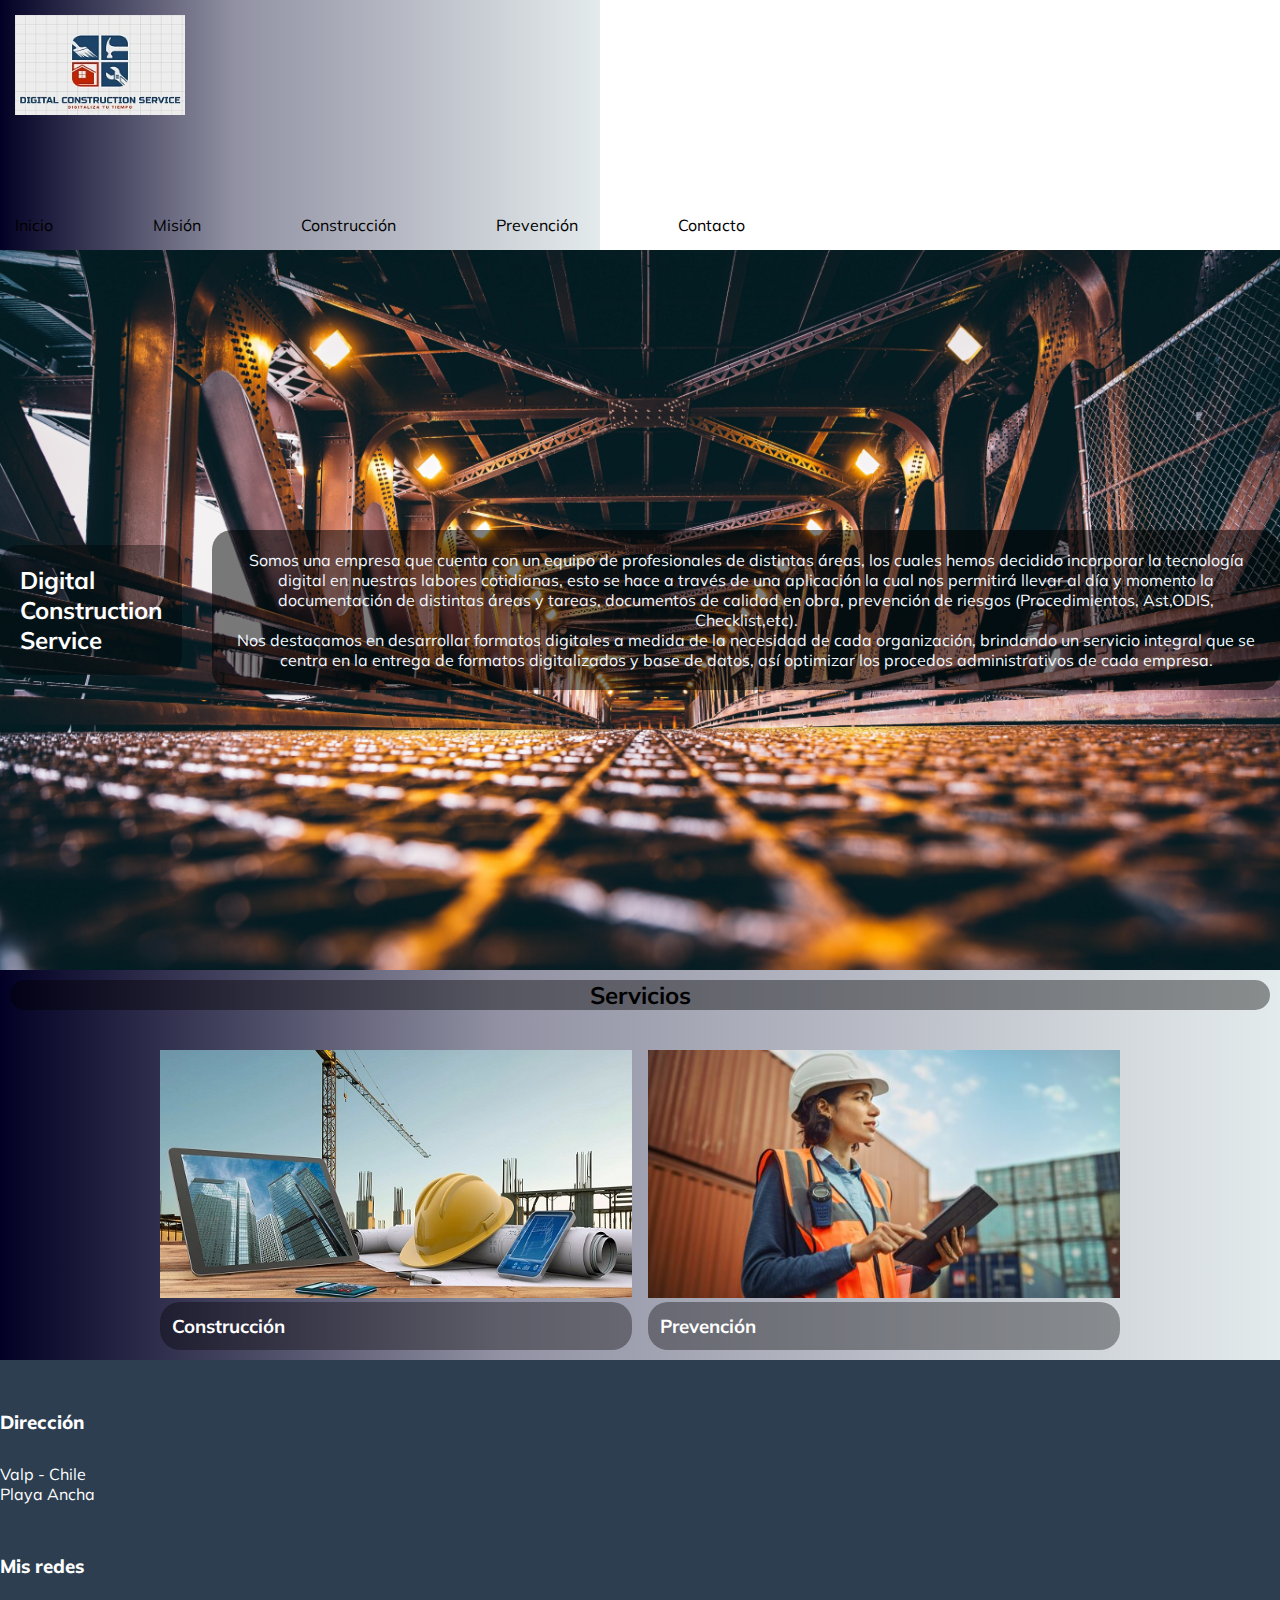
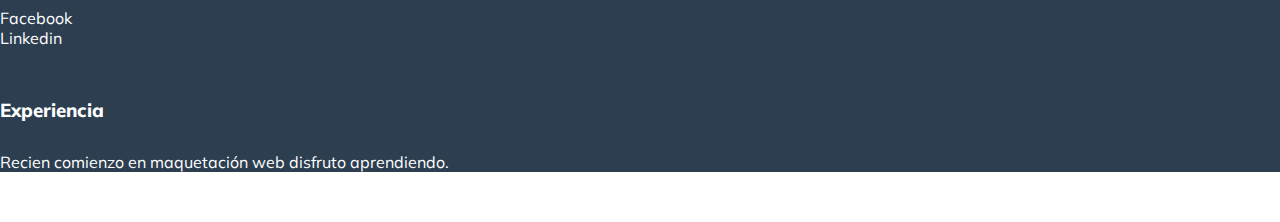
<file: index.html>
<!DOCTYPE html>
<html lang="en">

<head>
    <meta charset="UTF-8">
    <meta http-equiv="X-UA-Compatible" content="IE=edge">
    <meta name="viewport" content="width=device-width, initial-scale=1.0">
    <title>DigitalConstructionService</title>
    <link href="https://cdn.jsdelivr.net/npm/bootstrap@5.3.0-alpha1/dist/css/bootstrap.min.css" rel="stylesheet" integrity="sha384-GLhlTQ8iRABdZLl6O3oVMWSktQOp6b7In1Zl3/Jr59b6EGGoI1aFkw7cmDA6j6gD" crossorigin="anonymous">   
    <link rel="stylesheet" href="./Style/style.css">

</head>

<body>
    
        <header class="encabezado">
            <img class="logo" src="./Img/digital_contruction_service.jpg">
            <nav>
                <ul class="menu bounce-in-left">
                    <li class="menu__item"><a href="./index.html">Inicio</a></li>
                    <li class="menu__item"><a href="./Pages/Misión.html">Misión</a></li>
                    <li class="menu__item"><a href="./Pages/Construcción Calidad.html">Construcción</a></li>
                    <li class="menu__item"><a href="./Pages/Prevención de Riesgos.html">Prevención</a></li>
                    <li class="menu__item"><a href="./Pages/Contacto.html">Contacto</a></li>
 
                </ul>

            </nav>
    
    </header>
    <main>
        
            <section class="seccionPrincipal">
                <h2> Digital Construction Service</h2>

        
            <p class="parrafoindex">
                Somos una empresa que cuenta con un equipo de profesionales de distintas áreas, los cuales hemos
                decidido
                incorporar la tecnología digital en nuestras labores cotidianas, esto se hace a través de una aplicación
                la
                cual nos permitirá llevar al día y momento la documentación de distintas áreas y tareas, documentos de
                calidad en obra, prevención de riesgos (Procedimientos, Ast,ODIS, Checklist,etc).
                <br>
                Nos destacamos en desarrollar formatos digitales a medida de la necesidad de cada organización,
                brindando un servicio integral que se centra en la entrega de formatos digitalizados y base de datos,
                así optimizar los procedos administrativos de cada empresa.
            </p>
       

        
            </section>
           
            <section class="servicio">
            <h2>Servicios</h2>

            <div class="tarjetas">
                <div class="tarjeta">
                    <img class="tarjeta__imagen" src="./Img/tablet_construccion600x315.jpg">
                    <h3 class="tarjeta__titulo"><a href="./Pages/Construcción Calidad.html">Construcción</a></h3>
                </div>



                <div class="tarjeta">
                    <img class="tarjeta__imagen" src="./Img/ing-prevencion-de-riesgos-admision-mujer600x315.jpg">
                    <h3 class="tarjeta__titulo"><a href="./Pages/Prevención de Riesgos.html">Prevención</a></h3>
                </div>
           

            </section>
        </div>

    </main>

    <footer class="text-center footer-style">
        <div class="container">
            <div class="row">
                <div class="col-md-4 footer-col">
                    <h3>Dirección</h3>
                    <p>
                        Valp - Chile <br />
                        Playa Ancha 
                    </p>
                </div>
                <div class="col-md-4 footer-col">
                    <h3>Mis redes</h3>
                    <ul class="list-inline">
                        <li>
                            <a  target="_blank" href="https://www.facebook.com/jrrtolkien33/" class="btn-social btn-outline"><i class="fa fa-fw fa-facebook"></i>Facebook</a>
                        </li>
                        <li>
                            <a  target="_blank" href="https://www.linkedin.com/in/germ%C3%A1n-astudillo-araya-3a3161a5/" class="btn-social btn-outline"><i class="fa fa-fw fa-linkedin"></i>Linkedin</a>
                        </li>
                        </ul>
                </div>
                <div class="col-md-4 footer-col">
                    <h3>Experiencia</h3>
                    <p>Recien comienzo en maquetación web disfruto aprendiendo.</p>
                </div>
            </div>
        </div>
    </footer>
   
    <script src="https://cdn.jsdelivr.net/npm/bootstrap@5.3.0-alpha1/dist/js/bootstrap.bundle.min.js" 
    integrity="sha384-w76AqPfDkMBDXo30jS1Sgez6pr3x5MlQ1ZAGC+nuZB+EYdgRZgiwxhTBTkF7CXvN" crossorigin="anonymous"></script>
</body>

</html>
</file>
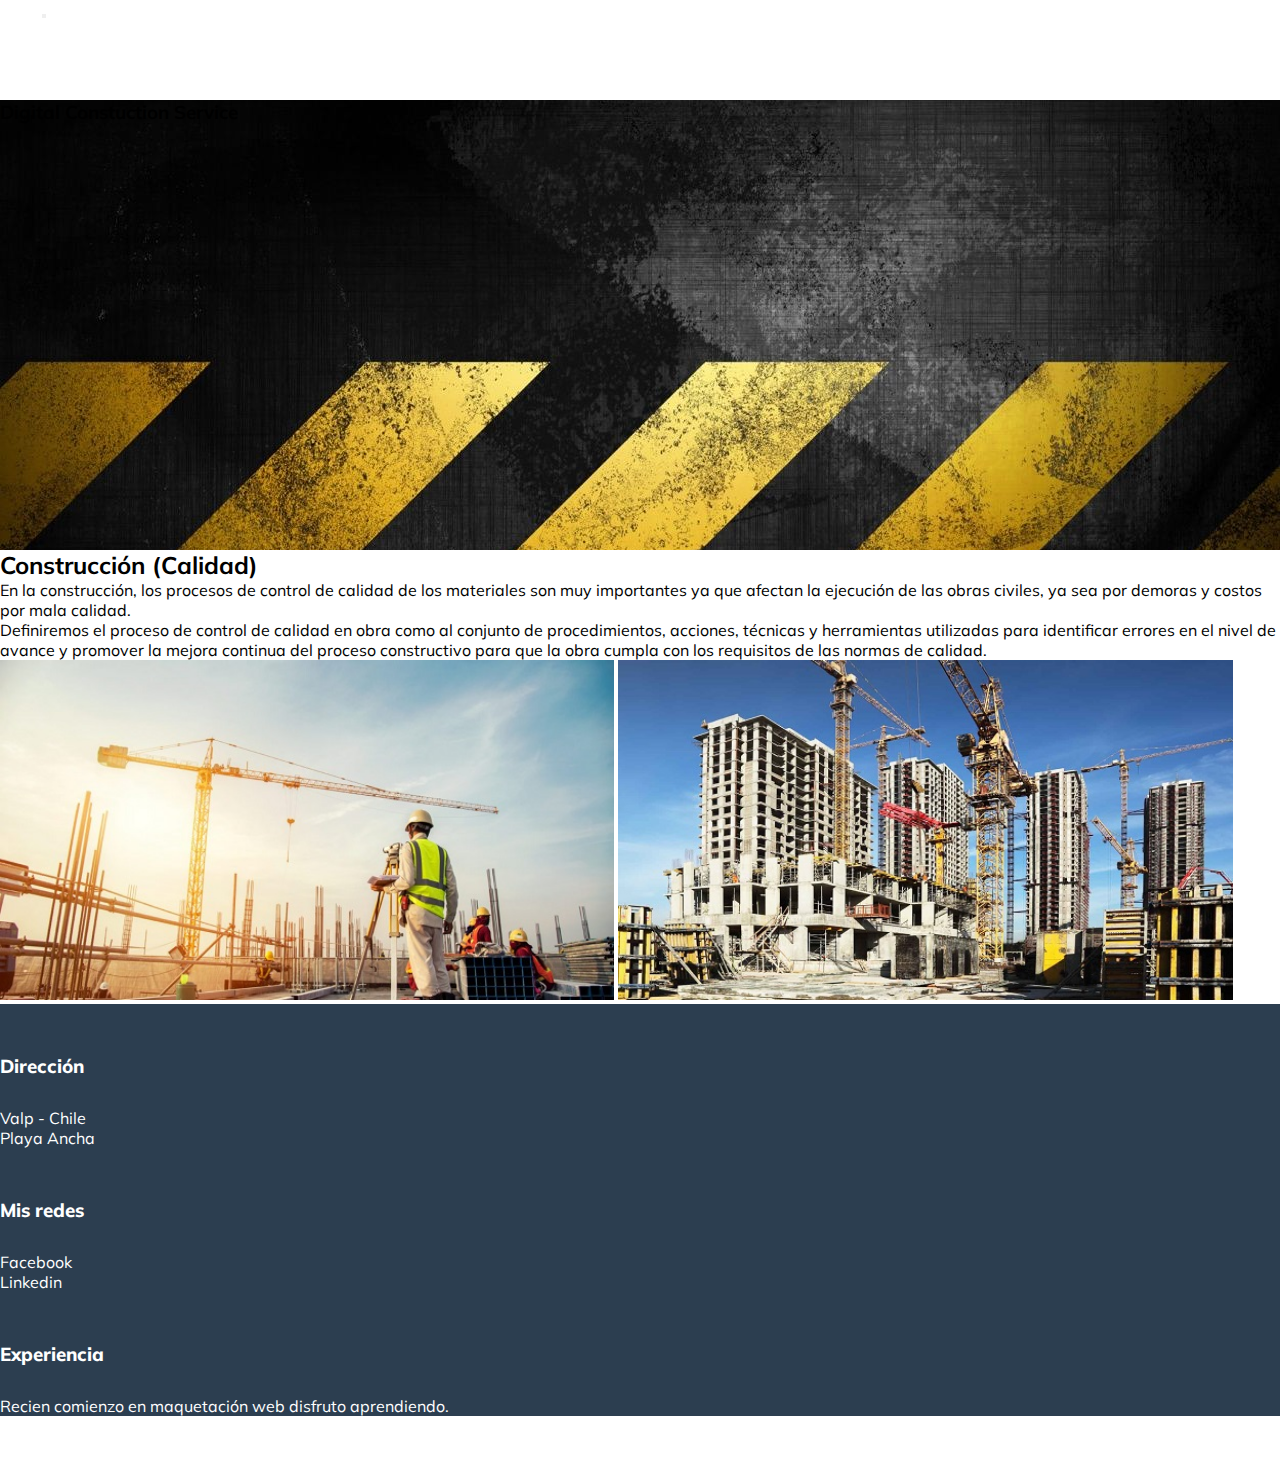
<file: Pages/Construcción Calidad.html>
<!DOCTYPE html>
<html lang="en">
<head>
    <meta charset="UTF-8">
    <meta http-equiv="X-UA-Compatible" content="IE=edge">
    <meta name="viewport" content="width=device-width, initial-scale=1.0">
    <title>Construcción</title>
    <link href="https://cdn.jsdelivr.net/npm/bootstrap@5.3.0-alpha1/dist/css/bootstrap.min.css" rel="stylesheet" integrity="sha384-GLhlTQ8iRABdZLl6O3oVMWSktQOp6b7In1Zl3/Jr59b6EGGoI1aFkw7cmDA6j6gD" crossorigin="anonymous">

    <link rel="stylesheet" href="../Style/style.css">
</head>

<body>
    <nav class="navbar navbar-expand-lg bg-body-tertiary">
        <div class="container-fluid">
          <a class="navbar-brand" href="../index.html">Inicio</a>
          <button class="navbar-toggler" type="button" data-bs-toggle="collapse" data-bs-target="#navbarNav" aria-controls="navbarNav" aria-expanded="false" aria-label="Toggle navigation">
            <span class="navbar-toggler-icon"></span>
          </button>
          <div class="collapse navbar-collapse" id="navbarNav">
            <ul class="navbar-nav">
              <li class="nav-item">
                <a class="nav-link active" aria-current="page" href="./Misión.html">Misión</a>
              </li>
              <li class="nav-item">
                <a class="nav-link active" aria-current="page" href="./Construcción Calidad.html">Construcción</a>
              </li>
              <li class="nav-item">
                <a class="nav-link" aria-current="page" href="./Prevención de Riesgos.html">Prevención</a>
              </li>
              <li class="nav-item">
                <a class="nav-link" aria-current="page" href="./Contacto.html">Contacto</a>
              </li>
              
            </ul>
          </div>
        </div>
      </nav>
      
      <div class="fondo_contacto d-flex justify-content-center align-items-center">
        <h3 class="text-white">Digital Constuction Service</h3>
    
      </div>
      
      <div class="container contacto">
        <h2 class="text-start">
          Construcción (Calidad)
        </h1>
             <p class="text-start">
        </h1>
                 <p class="text-start">
                    En la construcción, los procesos de control de calidad de los materiales son muy importantes ya que afectan la ejecución de las obras civiles, ya sea por demoras y costos por mala calidad.
                                        <br>
                    Definiremos el proceso de control de calidad en obra como al conjunto de procedimientos, acciones, técnicas y herramientas utilizadas para identificar errores en el nivel de avance y promover la mejora continua del proceso constructivo para que la obra cumpla con los requisitos de las normas de calidad.                </p>
                 </p>

        
        <div>
                <img class="two-columns" src="../Img/topografo_600x315.jpg" width="480" height="340" />
                <img class="two-columns" src="../Img/torres600x315.jpg" width="480" height="340" />
        </div>


        <footer class="text-center footer-style">
            <div class="container">
                <div class="row">
                    <div class="col-md-4 footer-col">
                        <h3>Dirección</h3>
                        <p>
                            Valp - Chile <br />
                            Playa Ancha 
                        </p>
                    </div>
                    <div class="col-md-4 footer-col">
                        <h3>Mis redes</h3>
                        <ul class="list-inline">
                            <li>
                                <a  target="_blank" href="https://www.facebook.com/jrrtolkien33/" class="btn-social btn-outline"><i class="fa fa-fw fa-facebook"></i>Facebook</a>
                            </li>
                            <li>
                                <a  target="_blank" href="https://www.linkedin.com/in/germ%C3%A1n-astudillo-araya-3a3161a5/" class="btn-social btn-outline"><i class="fa fa-fw fa-linkedin"></i>Linkedin</a>
                            </li>
                            </ul>
                    </div>
                    <div class="col-md-4 footer-col">
                        <h3>Experiencia</h3>
                        <p>Recien comienzo en maquetación web disfruto aprendiendo.</p>
                    </div>
                </div>
            </div>
        </footer>
    <script src="https://cdn.jsdelivr.net/npm/bootstrap@5.3.0-alpha1/dist/js/bootstrap.bundle.min.js" integrity="sha384-w76AqPfDkMBDXo30jS1Sgez6pr3x5MlQ1ZAGC+nuZB+EYdgRZgiwxhTBTkF7CXvN" crossorigin="anonymous"></script>

</body>
</html>
</file>
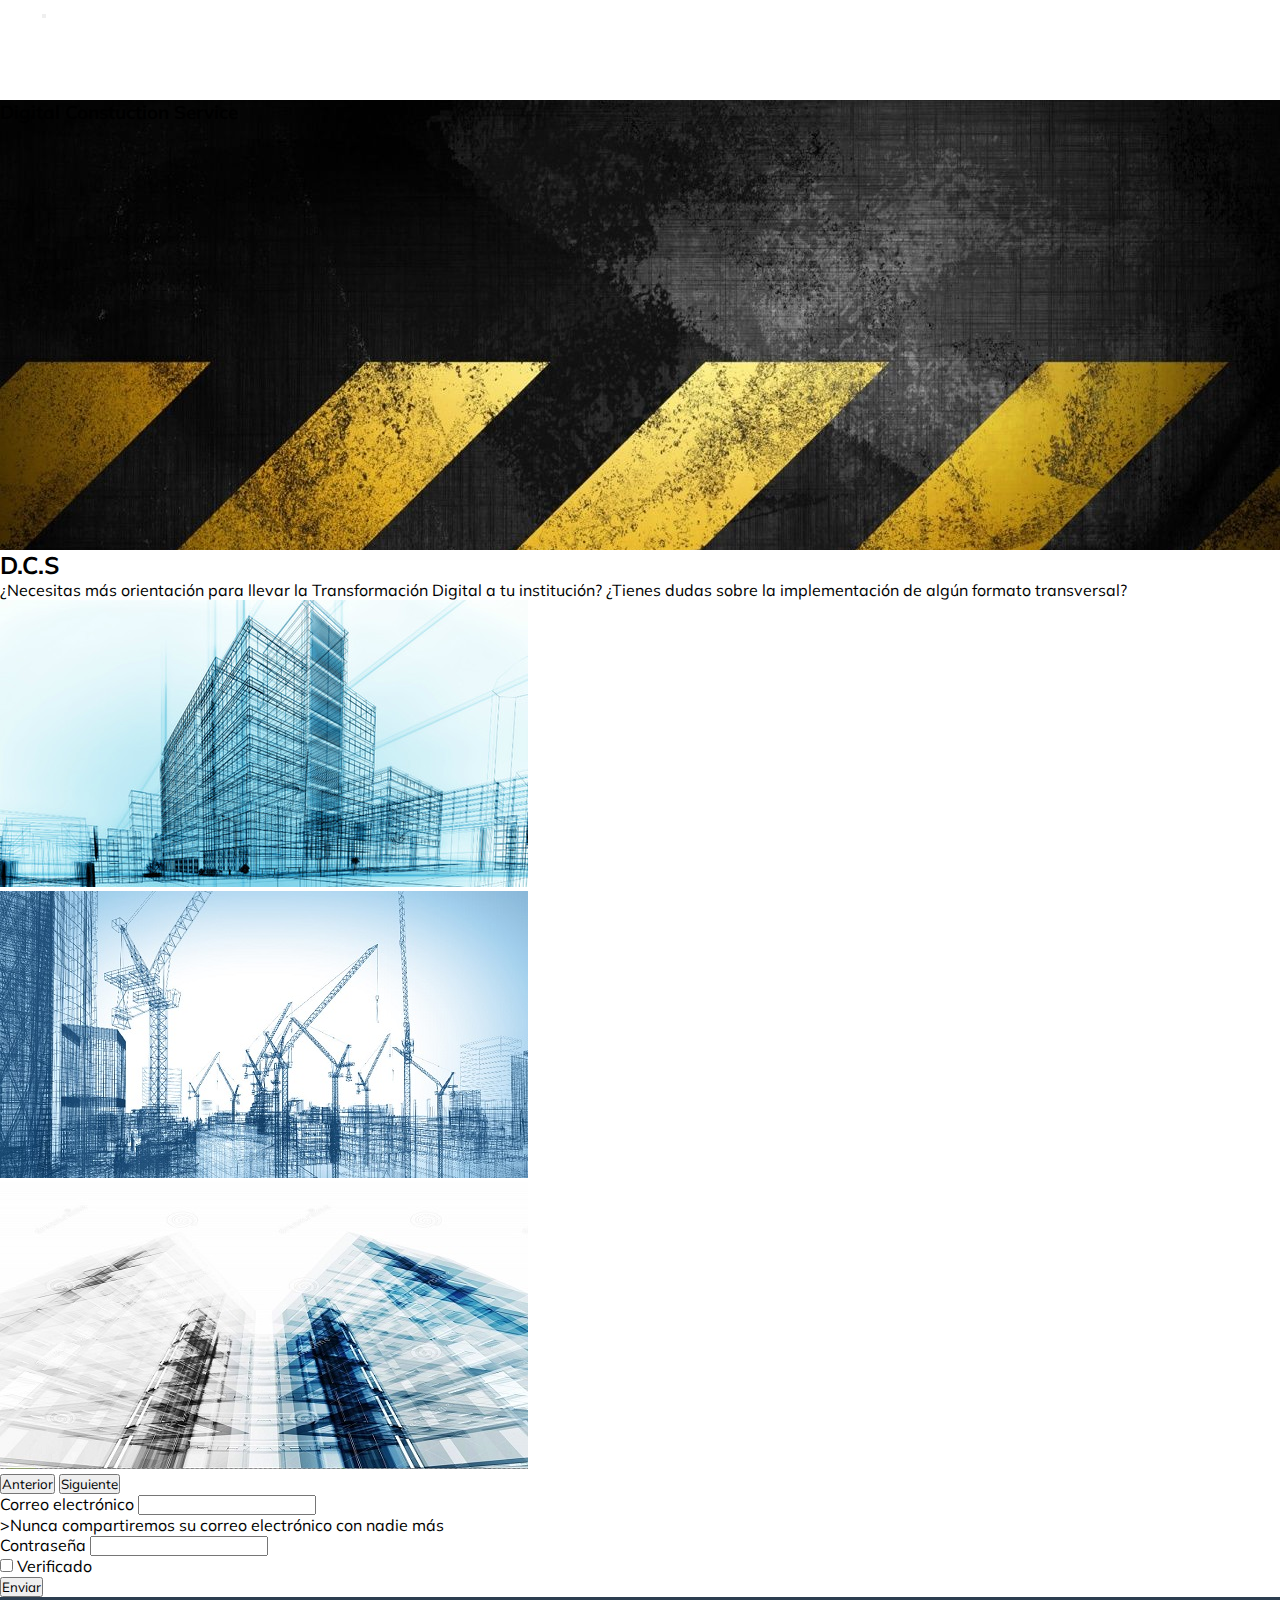
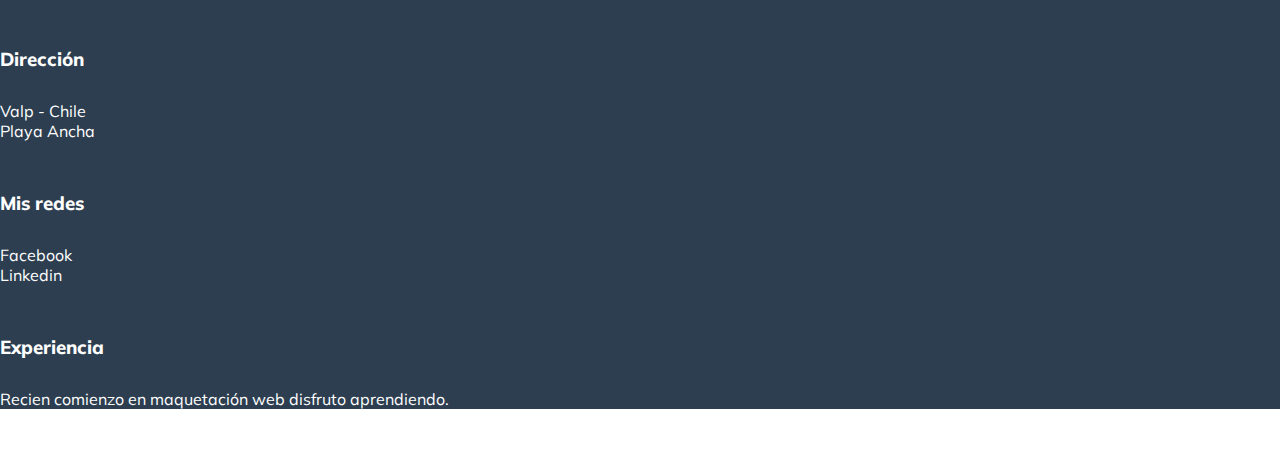
<file: Pages/Contacto.html>
<!DOCTYPE html>
<html lang="en">
<head>
    <meta charset="UTF-8">
    <meta http-equiv="X-UA-Compatible" content="IE=edge">
    <meta name="viewport" content="width=device-width, initial-scale=1.0">
    <title>Contacto</title>
    <link href="https://cdn.jsdelivr.net/npm/bootstrap@5.3.0-alpha1/dist/css/bootstrap.min.css" rel="stylesheet" integrity="sha384-GLhlTQ8iRABdZLl6O3oVMWSktQOp6b7In1Zl3/Jr59b6EGGoI1aFkw7cmDA6j6gD" crossorigin="anonymous">

    <link rel="stylesheet" href="../Style/style.css">
</head>

<body>
  <nav class="navbar navbar-expand-lg bg-body-tertiary">
    <div class="container-fluid">
      <a class="navbar-brand" href="../index.html">Inicio</a>
      <button class="navbar-toggler" type="button" data-bs-toggle="collapse" data-bs-target="#navbarNav" aria-controls="navbarNav" aria-expanded="false" aria-label="Toggle navigation">
        <span class="navbar-toggler-icon"></span>
      </button>
      <div class="collapse navbar-collapse" id="navbarNav">
        <ul class="navbar-nav">
          <li class="nav-item">
            <a class="nav-link active" aria-current="page" href="./Misión.html">Misión</a>
          </li>
          <li class="nav-item">
            <a class="nav-link active" aria-current="page" href="./Construcción Calidad.html">Construcción</a>
          </li>
          <li class="nav-item">
            <a class="nav-link" aria-current="page" href="./Prevención de Riesgos.html">Prevención</a>
          </li>
          <li class="nav-item">
            <a class="nav-link" aria-current="page" href="./Contacto.html">Contacto</a>
          </li>
          
        </ul>
      </div>
    </div>
  </nav>

  <div class="fondo_contacto d-flex justify-content-center align-items-center">
    <h3 class="text-white">Digital Constuction Service</h3>

  </div>
  
  <div class="container contacto">
    <h2 class="text-start">
      D.C.S
    </h1>
    <p class="text-start">
      
      ¿Necesitas más orientación para llevar la Transformación Digital a tu institución? ¿Tienes dudas sobre la implementación de algún formato transversal?
    </p>

  </div>

    <div class="container id">
        <div id="carouselExampleControls" class="carousel slide" data-bs-ride="carousel">
            <div class="carousel-inner">
              <div class="carousel-item active">
                <img src="../Img/planning.jpg" class="d-block w-50" alt="...">
              </div>
              <div class="carousel-item">
                <img src="../Img/economia-circular-en-la-construcción.jpg" class="d-block w-50" alt="...">
              </div>
              <div class="carousel-item">
                <img src="../Img/fondo-de-la-arquitectura-construcción-representación-d-116688695.jpg" class="d-block w-50" alt="...">
              </div>
            </div>
            <button class="carousel-control-prev" type="button" data-bs-target="#carouselExampleControls" data-bs-slide="prev">
              <span class="carousel-control-prev-icon" aria-hidden="true"></span>
              <span class="visually-hidden">Anterior</span>
            </button>
            <button class="carousel-control-next" type="button" data-bs-target="#carouselExampleControls" data-bs-slide="next">
              <span class="carousel-control-next-icon" aria-hidden="true"></span>
              <span class="visually-hidden">Siguiente</span>
            </button>
          </div>

    </div>


    <div class="container">
        <form>
            <div class="mb-3">
              <label for="exampleInputEmail1" class="form-label">Correo electrónico</label>
              <input type="email" class="form-control" id="exampleInputEmail1" aria-describedby="emailHelp">
              <div id="emailHelp" class="form-text">>Nunca compartiremos su correo electrónico con nadie más</div>
            </div>
            <div class="mb-3">
              <label for="exampleInputPassword1" class="form-label">Contraseña</label>
              <input type="password" class="form-control" id="exampleInputPassword1">
            </div>
            <div class="mb-3 form-check">
              <input type="checkbox" class="form-check-input" id="exampleCheck1">
              <label class="form-check-label" for="exampleCheck1">Verificado</label>
            </div>
            <button type="submit" class="btn btn-primary">Enviar</button>
          </form>


    </div>



    <footer class="text-center footer-style">
      <div class="container">
          <div class="row">
              <div class="col-md-4 footer-col">
                  <h3>Dirección</h3>
                  <p>
                      Valp - Chile <br />
                      Playa Ancha 
                  </p>
              </div>
              <div class="col-md-4 footer-col">
                  <h3>Mis redes</h3>
                  <ul class="list-inline">
                      <li>
                          <a  target="_blank" href="https://www.facebook.com/jrrtolkien33/" class="btn-social btn-outline"><i class="fa fa-fw fa-facebook"></i>Facebook</a>
                      </li>
                      <li>
                          <a  target="_blank" href="https://www.linkedin.com/in/germ%C3%A1n-astudillo-araya-3a3161a5/" class="btn-social btn-outline"><i class="fa fa-fw fa-linkedin"></i>Linkedin</a>
                      </li>
                      </ul>
              </div>
              <div class="col-md-4 footer-col">
                  <h3>Experiencia</h3>
                  <p>Recien comienzo en maquetación web disfruto aprendiendo.</p>
              </div>
          </div>
      </div>
  </footer>
    <script src="https://cdn.jsdelivr.net/npm/bootstrap@5.3.0-alpha1/dist/js/bootstrap.bundle.min.js" integrity="sha384-w76AqPfDkMBDXo30jS1Sgez6pr3x5MlQ1ZAGC+nuZB+EYdgRZgiwxhTBTkF7CXvN" crossorigin="anonymous"></script>
 
</body>
</html>
</file>
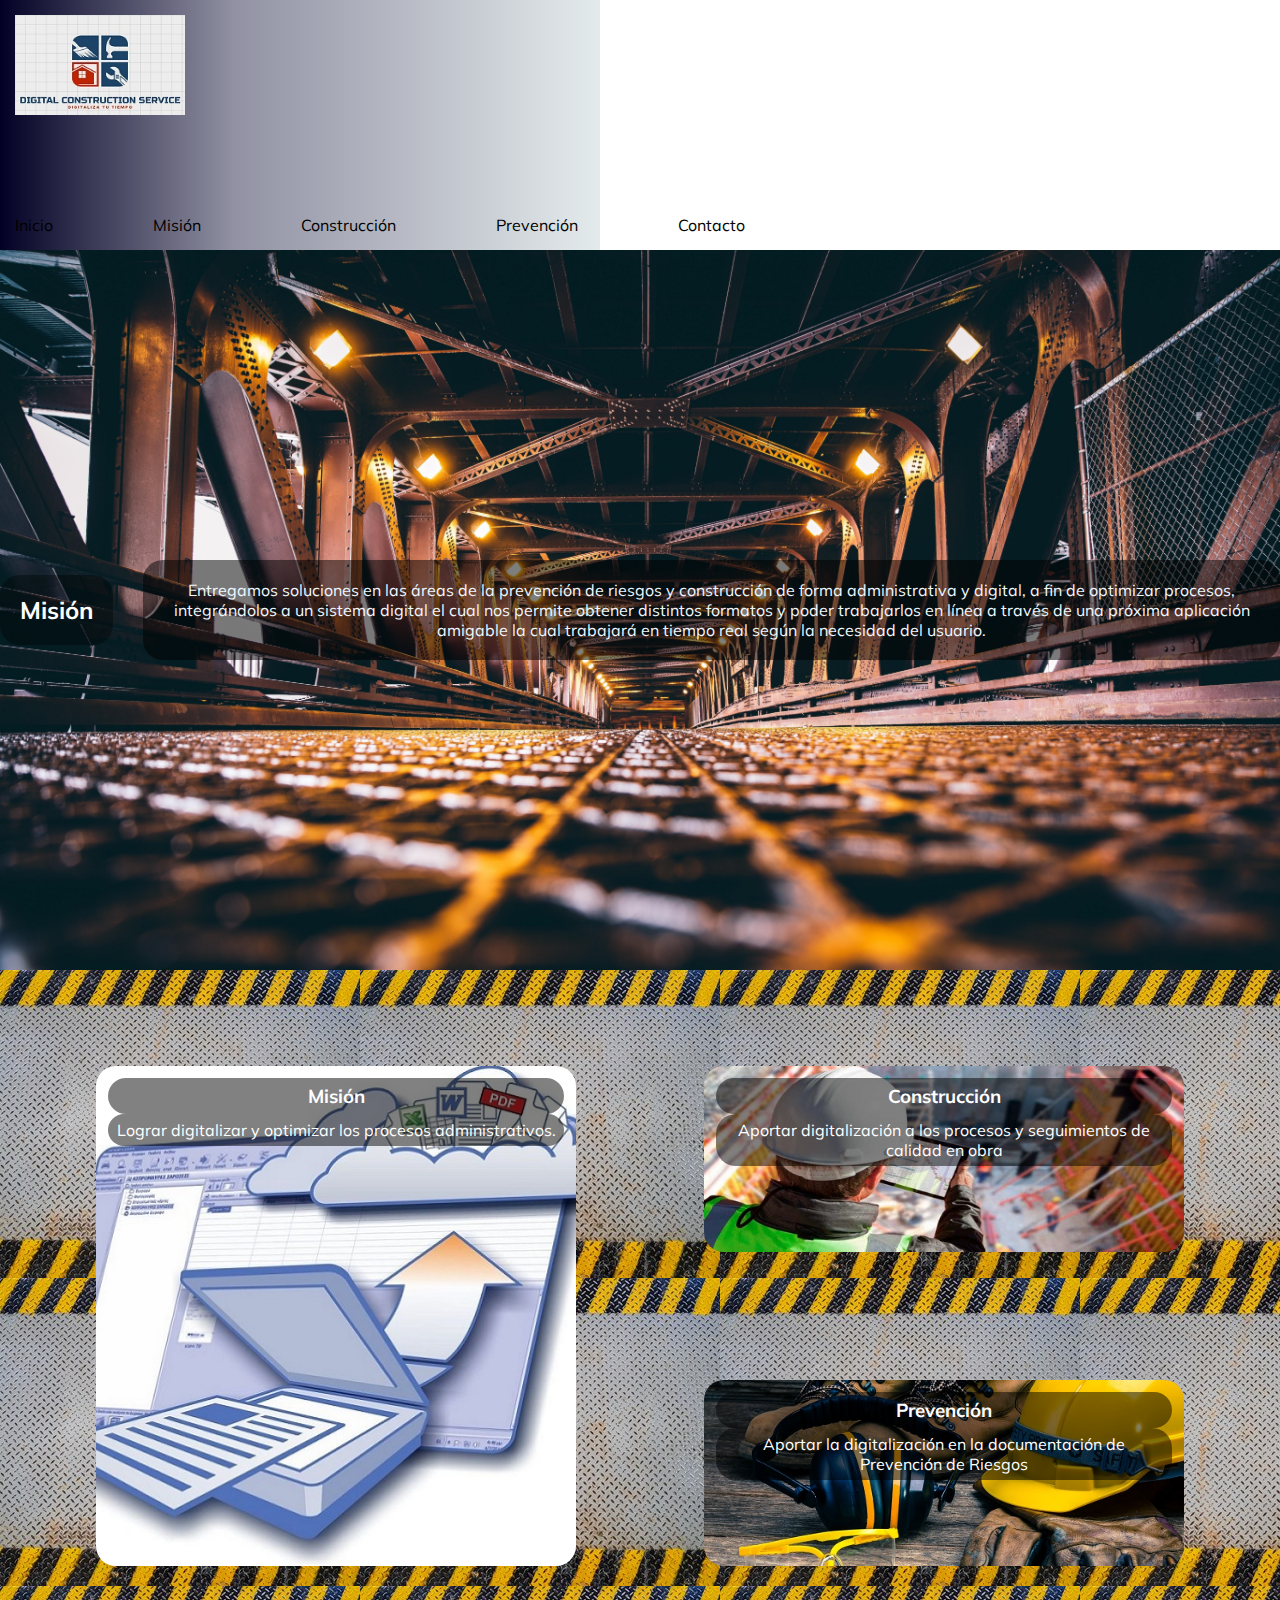
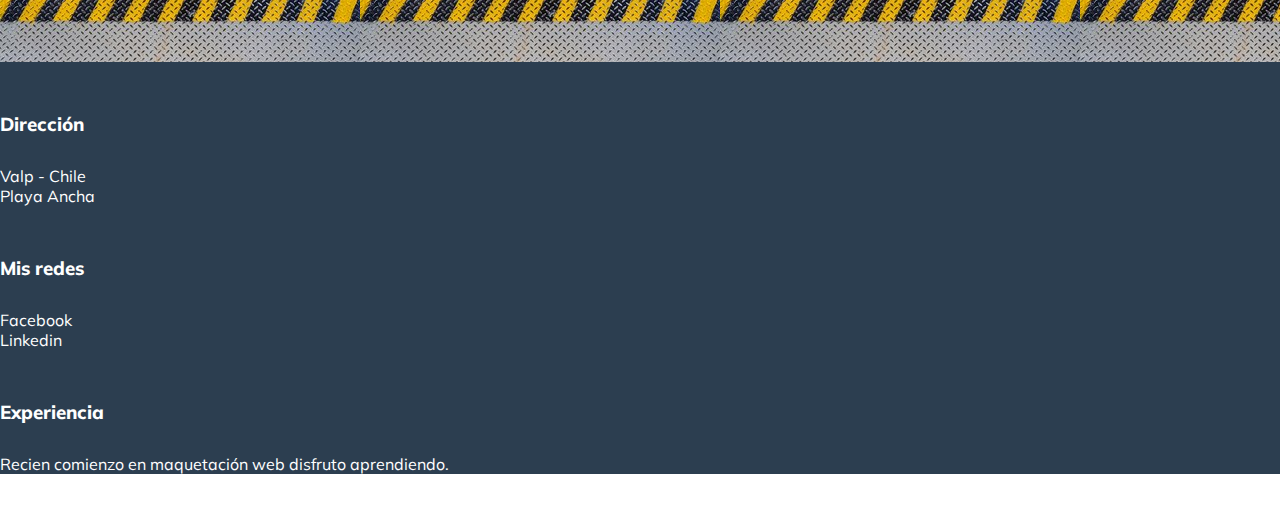
<file: Pages/Misión.html>
<!DOCTYPE html>
<html lang="en">
<head>
    <meta charset="UTF-8">
    <meta http-equiv="X-UA-Compatible" content="IE=edge">
    <meta name="viewport" content="width=device-width, initial-scale=1.0">
    <title>Misión</title>
    <link href="https://cdn.jsdelivr.net/npm/bootstrap@5.3.0-alpha1/dist/css/bootstrap.min.css" rel="stylesheet" integrity="sha384-GLhlTQ8iRABdZLl6O3oVMWSktQOp6b7In1Zl3/Jr59b6EGGoI1aFkw7cmDA6j6gD" crossorigin="anonymous">

    <link rel="stylesheet" href="../Style/style.css">
</head>

<body>
        
            <header class="encabezado">
                <img class="logo" src="../Img/digital_contruction_service.jpg">
                <nav>
                    <ul class="menu bounce-in-left">
                        <li class="menu__item"><a href="../index.html">Inicio</a></li>
                        <li class="menu__item"><a href="./Misión.html">Misión</a></li>
                        <li class="menu__item"><a href="./Construcción Calidad.html">Construcción</a></li>
                        <li class="menu__item"><a href="./Prevención de Riesgos.html">Prevención</a></li>
                        <li class="menu__item"><a href="./Contacto.html">Contacto</a></li>
        
                    </ul>
        
                </nav>
        
            </header>
        
    <main>
       
            <section class="seccionPrincipal">
                <h2> Misión</h2>
            
                <p class="parrafoindex">
                    Entregamos soluciones en las áreas de la prevención de riesgos y construcción de forma administrativa y
                digital, a fin de optimizar procesos, integrándolos a un sistema digital el cual nos permite obtener
                    distintos formatos y poder trabajarlos en línea a través de una próxima aplicación amigable la cual
                    trabajará en tiempo real según la necesidad del usuario.
                </p>
            </section>
        

            <section class="grid">
                <div class="grid__item grid__item1">
                    <h3>Misión</h3>
                    <p class=" texto_mision">Lograr digitalizar y optimizar los procesos administrativos.</p>
    
                </div>
                <div class="grid__item grid__item2">
                    <h3>Construcción</h3>
                    <p class="texto_mision">Aportar digitalización a los procesos y seguimientos de calidad en obra</p>
                </div>
                <div class="grid__item grid__item3">
                    <h3>Prevención</h3>
                    <p class="texto_mision">Aportar la digitalización en la documentación de Prevención de Riesgos</p>
                </div>
            

            </section>
      

    </main>

    <footer class="text-center footer-style">
        <div class="container">
            <div class="row">
                <div class="col-md-4 footer-col">
                    <h3>Dirección</h3>
                    <p>
                        Valp - Chile <br />
                        Playa Ancha 
                    </p>
                </div>
                <div class="col-md-4 footer-col">
                    <h3>Mis redes</h3>
                    <ul class="list-inline">
                        <li>
                            <a  target="_blank" href="https://www.facebook.com/jrrtolkien33/" class="btn-social btn-outline"><i class="fa fa-fw fa-facebook"></i>Facebook</a>
                        </li>
                        <li>
                            <a  target="_blank" href="https://www.linkedin.com/in/germ%C3%A1n-astudillo-araya-3a3161a5/" class="btn-social btn-outline"><i class="fa fa-fw fa-linkedin"></i>Linkedin</a>
                        </li>
                        </ul>
                </div>
                <div class="col-md-4 footer-col">
                    <h3>Experiencia</h3>
                    <p>Recien comienzo en maquetación web disfruto aprendiendo.</p>
                </div>
            </div>
        </div>
    </footer>
    <script src="https://cdn.jsdelivr.net/npm/bootstrap@5.3.0-alpha1/dist/js/bootstrap.bundle.min.js" 
    integrity="sha384-w76AqPfDkMBDXo30jS1Sgez6pr3x5MlQ1ZAGC+nuZB+EYdgRZgiwxhTBTkF7CXvN" crossorigin="anonymous"></script>
</body>


    
</body>
</html>
</file>
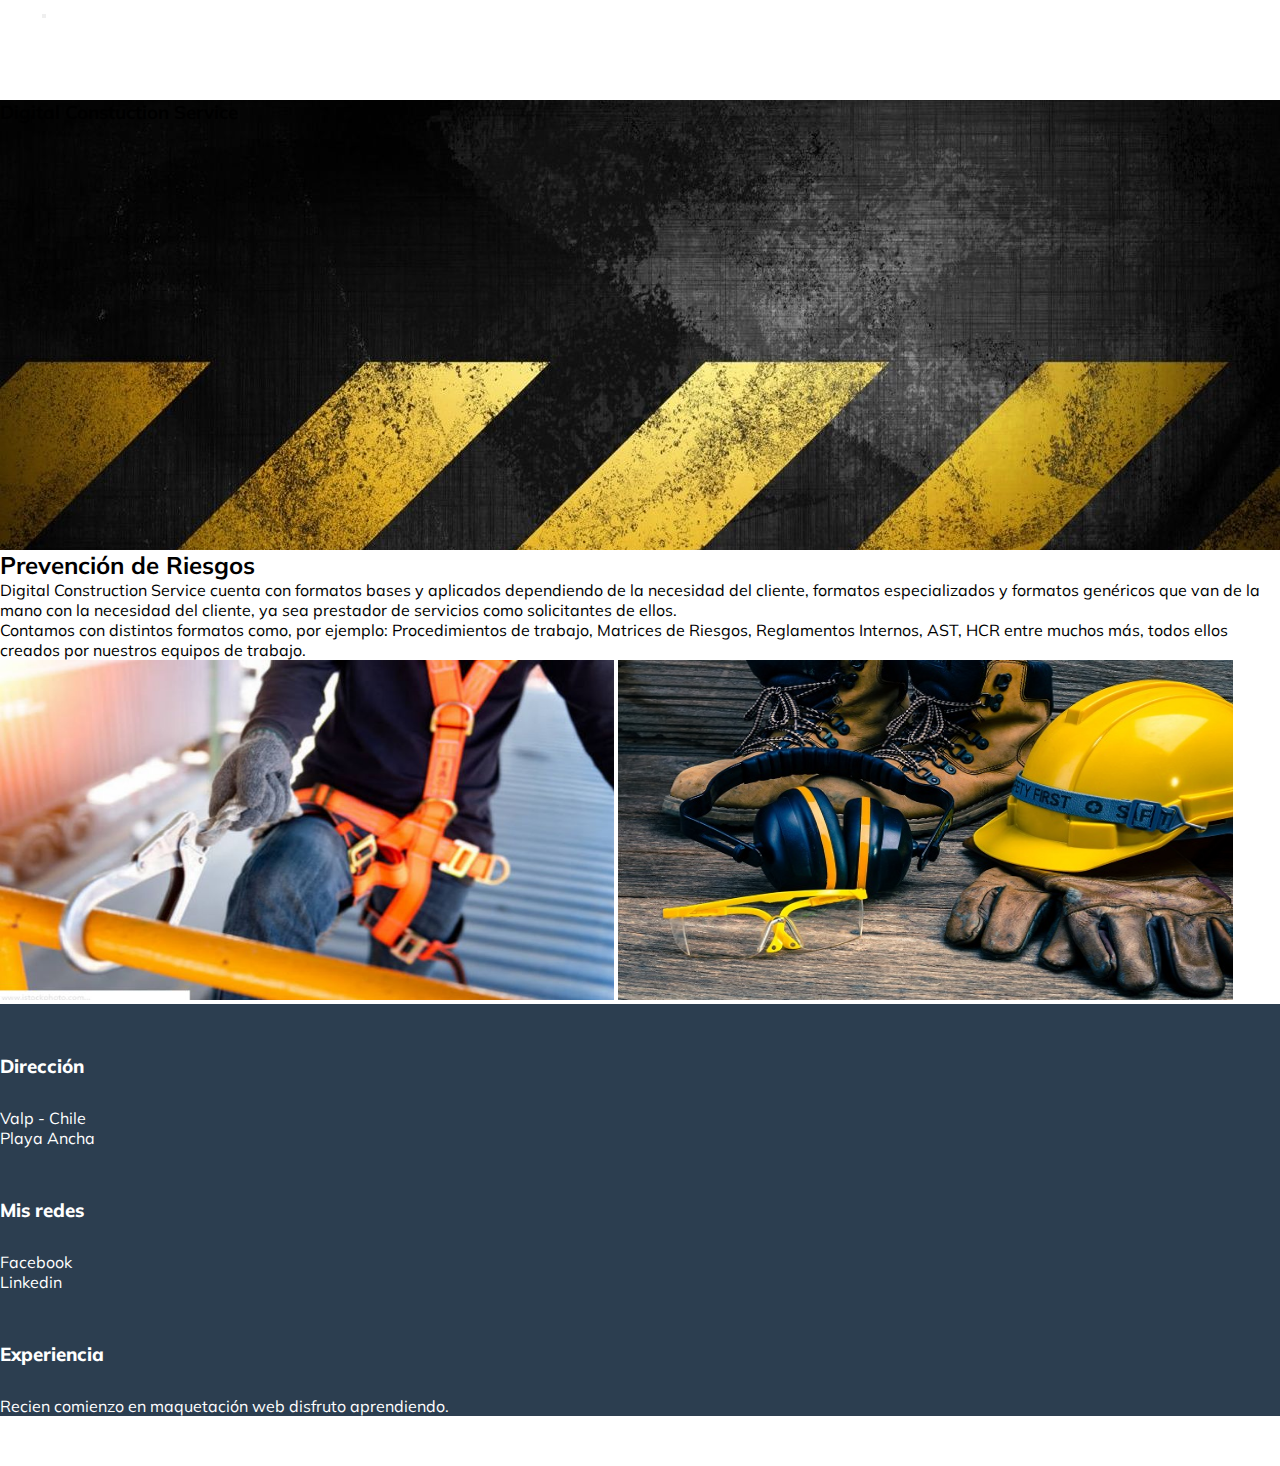
<file: Pages/Prevención de Riesgos.html>
<!DOCTYPE html>
<html lang="en">
<head>
    <meta charset="UTF-8">
    <meta http-equiv="X-UA-Compatible" content="IE=edge">
    <meta name="viewport" content="width=device-width, initial-scale=1.0">
    <title>Prevención de Riesgos</title>
    <link href="https://cdn.jsdelivr.net/npm/bootstrap@5.3.0-alpha1/dist/css/bootstrap.min.css" rel="stylesheet" integrity="sha384-GLhlTQ8iRABdZLl6O3oVMWSktQOp6b7In1Zl3/Jr59b6EGGoI1aFkw7cmDA6j6gD" crossorigin="anonymous">

    <link rel="stylesheet" href="../Style/style.css">
</head>

<body>
    <nav class="navbar navbar-expand-lg bg-body-tertiary">
        <div class="container-fluid">
          <a class="navbar-brand" href="../index.html">Inicio</a>
          <button class="navbar-toggler" type="button" data-bs-toggle="collapse" data-bs-target="#navbarNav" aria-controls="navbarNav" aria-expanded="false" aria-label="Toggle navigation">
            <span class="navbar-toggler-icon"></span>
          </button>
          <div class="collapse navbar-collapse" id="navbarNav">
            <ul class="navbar-nav">
              <li class="nav-item">
                <a class="nav-link active" aria-current="page" href="./Misión.html">Misión</a>
              </li>
              <li class="nav-item">
                <a class="nav-link active" aria-current="page" href="./Construcción Calidad.html">Construcción</a>
              </li>
              <li class="nav-item">
                <a class="nav-link" aria-current="page" href="./Prevención de Riesgos.html">Prevención</a>
              </li>
              <li class="nav-item">
                <a class="nav-link" aria-current="page" href="./Contacto.html">Contacto</a>
              </li>
              
            </ul>
          </div>
        </div>
      </nav>

      <div class="fondo_contacto d-flex justify-content-center align-items-center">
        <h3 class="text-white">Digital Constuction Service</h3>
    
      </div>
      
      <div class="container contacto">
        <h2 class="text-start">
          Prevención de Riesgos
        </h1>
        <p class="text-start">
          
           
                </h1>
                <p class="text-start">
                    Digital Construction Service cuenta con formatos bases y aplicados dependiendo de la necesidad del cliente, formatos especializados y formatos genéricos que van de la mano con la necesidad del cliente, ya sea prestador de servicios como solicitantes de ellos.
                    <br>
                    Contamos con distintos formatos como, por ejemplo: Procedimientos de trabajo, Matrices de Riesgos, Reglamentos Internos, AST, HCR entre muchos más, todos ellos creados por nuestros equipos de trabajo.
                </p>
        </p>

        
<div>
    <img class="two-columns" src="../Img/arnes_de_seguridad.jpg" width="480" height="340" />
    <img class="two-columns" src="../Img/epp600x400.jpg" width="480" height="340" />
  </div>


  <footer class="text-center footer-style">
    <div class="container">
        <div class="row">
            <div class="col-md-4 footer-col">
                <h3>Dirección</h3>
                <p>
                    Valp - Chile <br />
                    Playa Ancha 
                </p>
            </div>
            <div class="col-md-4 footer-col">
                <h3>Mis redes</h3>
                <ul class="list-inline">
                    <li>
                        <a  target="_blank" href="https://www.facebook.com/jrrtolkien33/" class="btn-social btn-outline"><i class="fa fa-fw fa-facebook"></i>Facebook</a>
                    </li>
                    <li>
                        <a  target="_blank" href="https://www.linkedin.com/in/germ%C3%A1n-astudillo-araya-3a3161a5/" class="btn-social btn-outline"><i class="fa fa-fw fa-linkedin"></i>Linkedin</a>
                    </li>
                    </ul>
            </div>
            <div class="col-md-4 footer-col">
                <h3>Experiencia</h3>
                <p>Recien comienzo en maquetación web disfruto aprendiendo.</p>
            </div>
        </div>
    </div>
</footer> 
  <script src="https://cdn.jsdelivr.net/npm/bootstrap@5.3.0-alpha1/dist/js/bootstrap.bundle.min.js" integrity="sha384-w76AqPfDkMBDXo30jS1Sgez6pr3x5MlQ1ZAGC+nuZB+EYdgRZgiwxhTBTkF7CXvN" crossorigin="anonymous"></script>
</body>
</html>
</file>
<file: Style/style.css>
@import url('https://fonts.googleapis.com/css2?family=Mulish:ital,wght@0,200;1,400&display=swap');

*{
    margin: 0;
    padding: 0;
    box-sizing: border-box;
    font-family: 'Mulish', sans-serif;

}

.encabezado {
    display: flex;
    justify-content: space-between;
    padding: 15px;
    background-color: rgba(0, 0, 0, 0.352);
    justify-items: center;
    align-items: center;
    flex-wrap: wrap;
    gap: 100px;
    background: rgb(2,0,36);
    background: linear-gradient(90deg, rgba(2,0,36,1) 0%, rgba(145,145,163,1) 39%, rgba(228,235,236,1) 100%);
    flex: 1;
    min-width: 250px;
    list-style: none;       
}

header{
    background-color: black;
    display: flex;
}

.logo {
    width: 170px;
    height: 100px;
}

.menu {
    display: flex;
    list-style: none;
    gap: 100px;
    text-decoration: none;
    }

.menu__item a {
    color: black;
    text-decoration: none;
}

.seccionPrincipal {
    background-image: url("../Img/57278-construccion.jpg");
    height: 80vh;
    display: flex;
    justify-content: center;
    align-items: center;
    background-size: cover;
    width: 100%;
    gap: 30px;
}

.seccionPrincipal h2 {
    color: white;
    background-color: rgba(0, 0, 0, 0.352);
    padding: 20px;
    border-radius: 20px;
    transition: 1s;
}

.seccionPrincipal h2:hover{
    transform: scale(1.2);
}

.parrafoindex { 
    color: aliceblue;
    padding: 20px;
    background-color: rgba(0, 0, 0, 0.5);
    border-radius: 20px;
    text-align: center;
    background-size: cover;
}

.servicio {
    padding: 10px;
    background: rgb(2,0,36);
background: linear-gradient(90deg, rgba(2,0,36,1) 0%, rgba(145,145,163,1) 39%, rgba(228,235,236,1) 100%);

}

.servicio h2 {
    margin-bottom: 40px;
    text-align: center;
    background-color: rgba(0, 0, 0, 0.400);
    border-radius: 20px;
}
.tarjeta__imagen{
        width: 100%;
        height: auto;
        margin: 0 auto;
}
img
.tarjeta {
    position: relative;
}

.tarjetas { 
    text-decoration: none;
    display: flex;
    color: rgb(255, 145, 0);
    gap: 16px;
    width: 96%;
    max-width: 960px;
    margin: 0 auto;
        
}

.tarjeta__img:hover {
    width: 100%;

    }

.tarjeta__titulo {
    position: auto;
    bottom: 80px;
    left: 20%;
    color: white;
    background-color: rgba(0, 0, 0, 0.352);
    border-radius: 20px;
    padding: 12px;
    text-decoration: none;
    transition: 1s;
}

.tarjeta__titulo:hover {
    transform: scale(1.2);
}

a {
    text-decoration: none;
    color: white;
}

.bounce-in-left {
        -webkit-animation: bounce-in-left 1.1s both;
                animation: bounce-in-left 1.1s both;
}

 @-webkit-keyframes bounce-in-left {
    0% {
      -webkit-transform: translateX(-600px);
              transform: translateX(-600px);
      -webkit-animation-timing-function: ease-in;
              animation-timing-function: ease-in;
      opacity: 0;
    }
    38% {
      -webkit-transform: translateX(0);
              transform: translateX(0);
      -webkit-animation-timing-function: ease-out;
              animation-timing-function: ease-out;
      opacity: 1;
    }
    55% {
      -webkit-transform: translateX(-68px);
              transform: translateX(-68px);
      -webkit-animation-timing-function: ease-in;
              animation-timing-function: ease-in;
    }
    72% {
      -webkit-transform: translateX(0);
              transform: translateX(0);
      -webkit-animation-timing-function: ease-out;
              animation-timing-function: ease-out;
    }
    81% {
      -webkit-transform: translateX(-28px);
              transform: translateX(-28px);
      -webkit-animation-timing-function: ease-in;
              animation-timing-function: ease-in;
    }
    90% {
      -webkit-transform: translateX(0);
              transform: translateX(0);
      -webkit-animation-timing-function: ease-out;
              animation-timing-function: ease-out;
    }
    95% {
      -webkit-transform: translateX(-8px);
              transform: translateX(-8px);
      -webkit-animation-timing-function: ease-in;
              animation-timing-function: ease-in;
    }
    100% {
      -webkit-transform: translateX(0);
              transform: translateX(0);
      -webkit-animation-timing-function: ease-out;
              animation-timing-function: ease-out;
    }
  }
  @keyframes bounce-in-left {
    0% {
      -webkit-transform: translateX(-600px);
              transform: translateX(-600px);
      -webkit-animation-timing-function: ease-in;
              animation-timing-function: ease-in;
      opacity: 0;
    }
    38% {
      -webkit-transform: translateX(0);
              transform: translateX(0);
      -webkit-animation-timing-function: ease-out;
              animation-timing-function: ease-out;
      opacity: 1;
    }
    55% {
      -webkit-transform: translateX(-68px);
              transform: translateX(-68px);
      -webkit-animation-timing-function: ease-in;
              animation-timing-function: ease-in;
    }
    72% {
      -webkit-transform: translateX(0);
              transform: translateX(0);
      -webkit-animation-timing-function: ease-out;
              animation-timing-function: ease-out;
    }
    81% {
      -webkit-transform: translateX(-28px);
              transform: translateX(-28px);
      -webkit-animation-timing-function: ease-in;
              animation-timing-function: ease-in;
    }
    90% {
      -webkit-transform: translateX(0);
              transform: translateX(0);
      -webkit-animation-timing-function: ease-out;
              animation-timing-function: ease-out;
    }
    95% {
      -webkit-transform: translateX(-8px);
              transform: translateX(-8px);
      -webkit-animation-timing-function: ease-in;
              animation-timing-function: ease-in;
    }
    100% {
      -webkit-transform: translateX(0);
              transform: translateX(0);
      -webkit-animation-timing-function: ease-out;
              animation-timing-function: ease-out;
    }
  }
  .encabezado {
        @media screen {max-width: 600px;
                
        }
  }



  /*pag2*/

  /*grid*/
.grid {
        padding: 6rem;
        display: grid;
        grid-template-columns: 1fr 1fr;
        grid-template-rows: 1fr 1fr;
        grid-template-areas:
        "item1 item2"
        "item1 item3";
        gap: 8rem;
        background-image: url("../Img/metal-lista-formas-rombo-textura_1232-4928.jpg");
        text-align: center;
        
}
.grid__item {
        border-radius: 20px;
        background-size: cover;
        background-position: center center;
        
}

.grid__item h3,
.grid__item h4 { 
        color: white;
        background-color: rgba(0, 0, 0, 0.495);
        border-radius: 20px;
        padding: 6px;
}
.texto_mision {
        color: white;
        background-color: rgba(0, 0, 0, 0.495);
        border-radius: 20px;
        padding: 6px;
}
.grid__item1 {
        grid-area: item1;
        background-image: url("../Img/digitalizacion600x497.jpg");
        height: 500px;
        border-radius: 20px;
        padding: 12px;
        justify-content: center;

}
.grid__item2 {
        grid-area: item2;
        background-image: url("../Img/tablet_construccion_verde600x315.jpg");
        border-radius: 20px;
        padding: 12px;
}
.grid__item3 {
        grid-area: item3;
        background-image: url("../Img/epp600x400.jpg");
        border-radius: 20px;
        padding: 12px;
        
}

/* pag3*/

/*pag contacto*/
.fondo_contacto{
        background-image: url(../Img/amarillo-negro.jpg);
        height: 50vh;
        background-position: center;
        background-repeat: no-repeat;
        background-size: cover;
}
/*pag prevencion*/
.two-columns {
        width: 48%;
        display: inline-block;
        }
/*construccion*/
.cont_contacto{
        background-image: url(../Img/amarillo-negro.jpg);
        height: 50vh;
        background-position: center;
        background-repeat: no-repeat;
        background-size: cover;}

/*footer*/
/* footer */

.footer-style {
        padding-top: 50px;
        background-color: #2C3E50;
    }
    footer {
      color: white;
    }
    footer h3 {
      margin-bottom: 30px;
        font-weight: 800;
    }
    footer .footer-above {
      padding-top: 50px;
      background-color: #2C3E50;
    }
    footer .footer-col {
      margin-bottom: 50px;
    }
    footer .footer-below {
      padding: 25px 0;
      background-color: #233140;
    }
</file>
